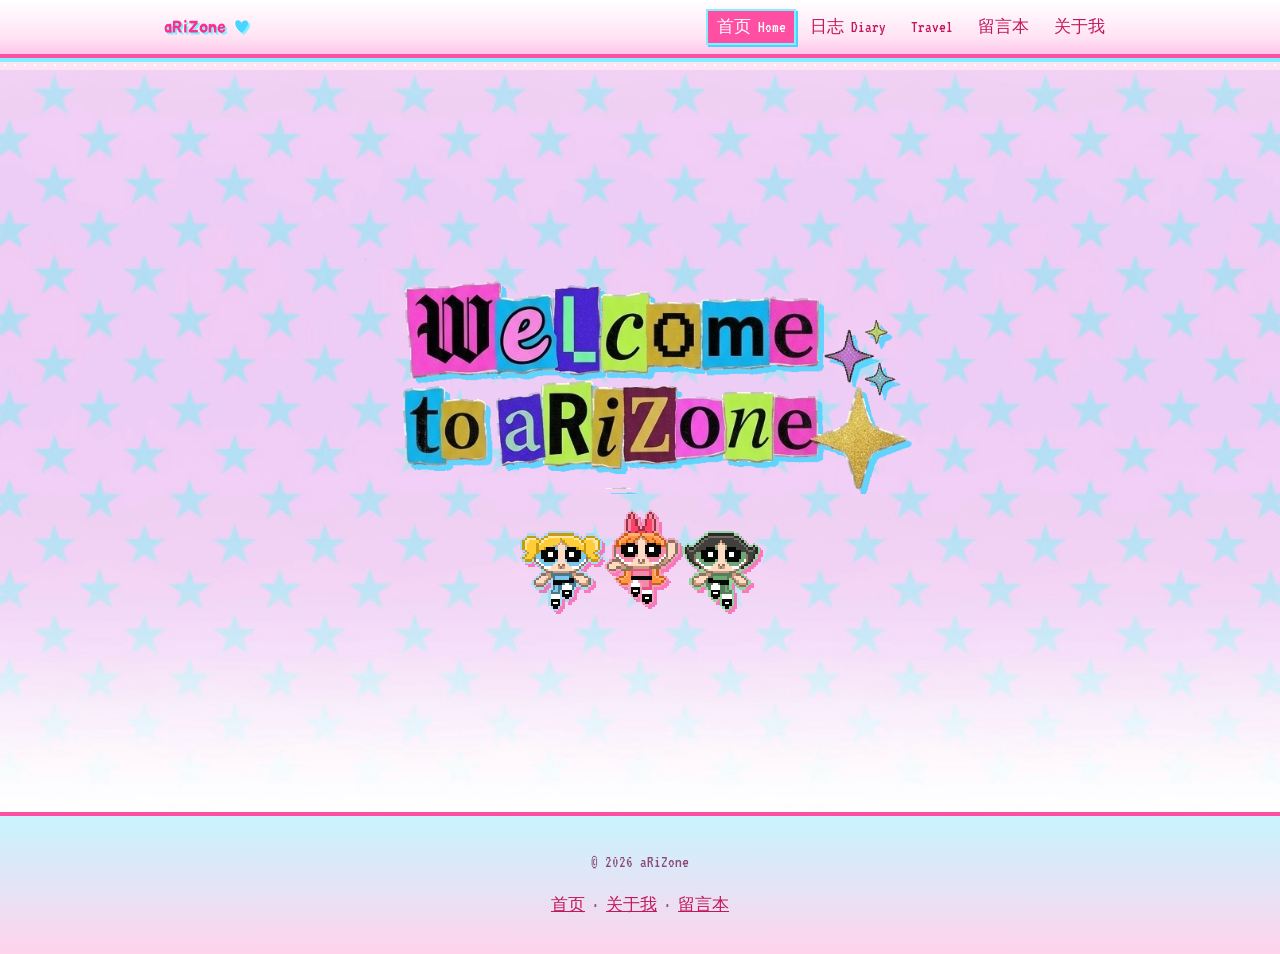
<file: index.html>
<!DOCTYPE html>
<html lang="zh-CN">
  <head>
    <meta charset="UTF-8" />
    <meta name="viewport" content="width=device-width, initial-scale=1.0" />
    <title>首页 | aRiZone</title>
    <link rel="preconnect" href="https://fonts.googleapis.com" />
    <link rel="preconnect" href="https://fonts.gstatic.com" crossorigin />
    <link
      href="https://fonts.googleapis.com/css2?family=Press+Start+2P&family=VT323&display=swap"
      rel="stylesheet"
    />
    <link rel="stylesheet" href="css/style.css" />
  </head>
  <body class="home">
    <header class="site-header">
      <div class="site-header__inner">
        <a class="logo" href="index.html">aRiZone</a>
        <input class="nav-toggle" id="nav-toggle" type="checkbox" />
        <label class="nav-toggle-btn" for="nav-toggle" aria-label="打开菜单">≡</label>
        <nav aria-label="主导航">
          <ul class="nav-list">
            <li><a href="index.html" aria-current="page">首页 Home</a></li>
            <li><a href="diary.html">日志 Diary</a></li>
            <li><a href="travel.html">Travel</a></li>
            <li><a href="guestbook.html">留言本</a></li>
            <li><a href="about.html">关于我</a></li>
          </ul>
        </nav>
      </div>
    </header>

    <main class="home-switch">
      <section id="home-welcome" class="page-view page-view--welcome">
        <img
          class="home-banner"
          src="img/welcome.png"
          alt="Welcome to aRiZone"
          role="button"
          tabindex="0"
          title="点击进入"
        />
        <img class="home-gif" src="img/PPG.gif" alt="飞天小女警" />
      </section>
      <section id="home-second" class="page-view page-view--second is-hidden">
        <img class="second-banner" src="img/second-top.png" alt="Understand me" />
        <div class="second-notepad">
          <img src="img/second-notepad.jpg" alt="记事本窗口" />
          <div class="second-notepad__text">
            <p>这是一个个人网站TvT 持续更新中！目前是最初版本。想在里面塞一些收藏的东西（不限于出去玩记录帖、旅行记录、好笑的梗图、等等）这样大概就可以赛博永生了吧^^（开玩笑）</p>
            <p>有一个留言本我本希望可以做出公共留言区域，但ds说要搞一个服务器Σ(っ °Д °;)っ目前貌似比较难实现，我再研究一下。！</p>
            <p>然后这个travel地图，可以点击选定的区域进行日记发表~ 目前还在摸索阶段，与大家共勉。</p>
          </div>
        </div>
        <div class="second-bottom">
          <img class="second-gif" src="img/twinsbyartwork.gif" alt="双子星" />
          <p class="second-hint">点击此处返回欢迎页</p>
        </div>
      </section>
    </main>

    <footer class="site-footer">
      <p>&copy; 2026 aRiZone</p>
      <p>
        <a href="index.html">首页</a> ·
        <a href="about.html">关于我</a> ·
        <a href="guestbook.html">留言本</a>
      </p>
    </footer>
    <script src="js/home.js" defer></script>
  </body>
</html>
</file>
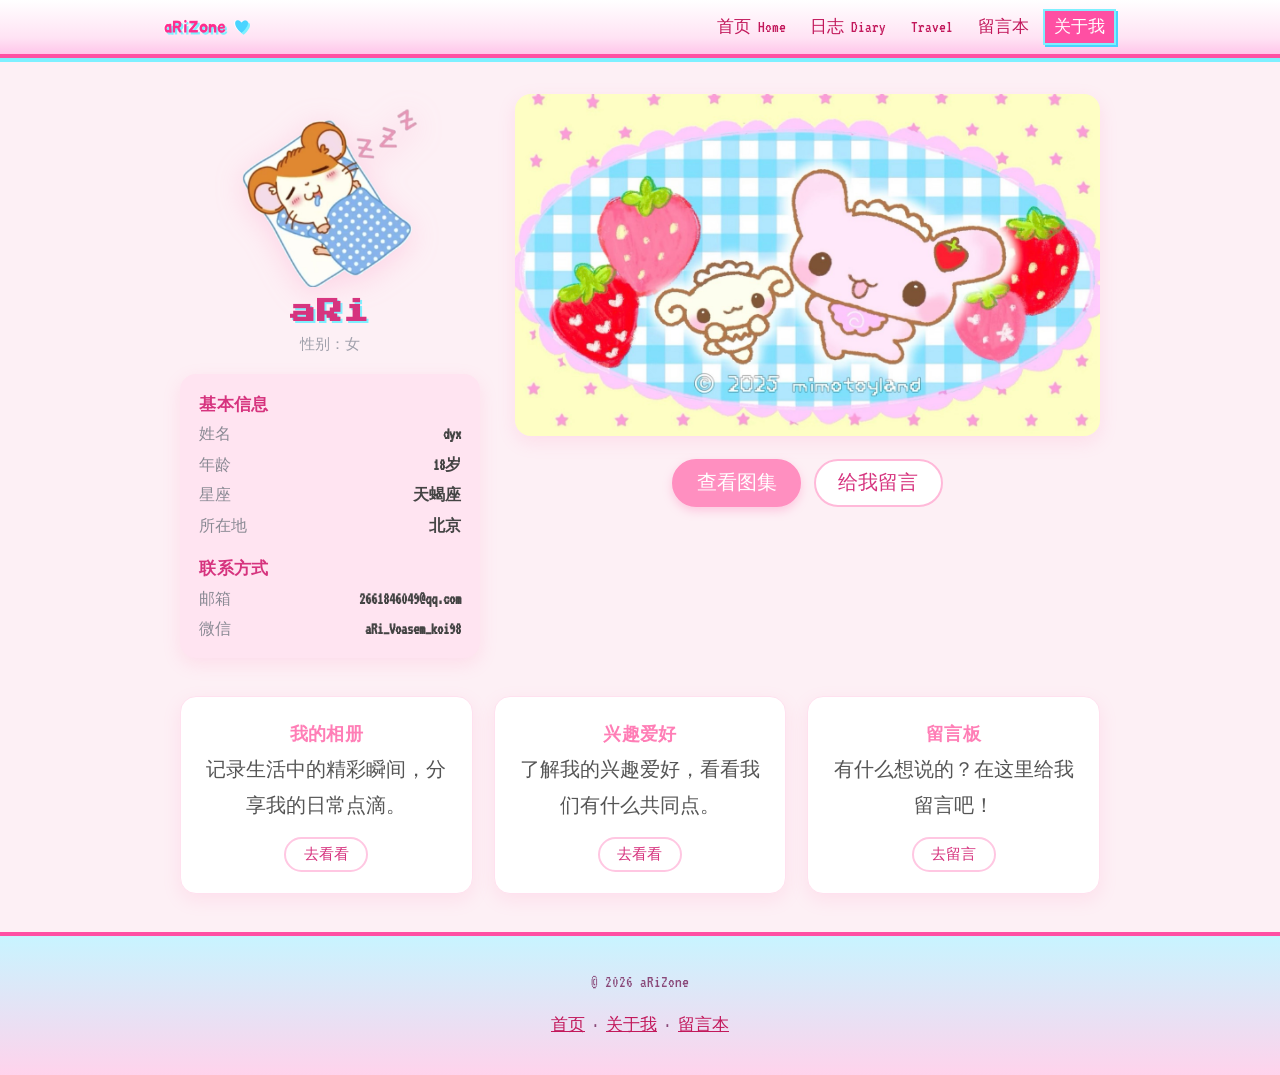
<file: about.html>
<!DOCTYPE html>
<html lang="zh-CN">
  <head>
    <meta charset="UTF-8" />
    <meta name="viewport" content="width=device-width, initial-scale=1.0" />
    <title>关于我 | aRiZone</title>
    <link rel="preconnect" href="https://fonts.googleapis.com" />
    <link rel="preconnect" href="https://fonts.gstatic.com" crossorigin />
    <link
      href="https://fonts.googleapis.com/css2?family=Press+Start+2P&family=VT323&display=swap"
      rel="stylesheet"
    />
    <link rel="stylesheet" href="css/style.css" />
  </head>
  <body class="about">
    <header class="site-header">
      <div class="site-header__inner">
        <a class="logo" href="index.html">aRiZone</a>
        <input class="nav-toggle" id="nav-toggle" type="checkbox" />
        <label class="nav-toggle-btn" for="nav-toggle" aria-label="打开菜单">≡</label>
        <nav aria-label="主导航">
          <ul class="nav-list">
            <li><a href="index.html">首页 Home</a></li>
            <li><a href="diary.html">日志 Diary</a></li>
            <li><a href="travel.html">Travel</a></li>
            <li><a href="guestbook.html">留言本</a></li>
            <li><a href="about.html" aria-current="page">关于我</a></li>
          </ul>
        </nav>
      </div>
    </header>

    <main class="page">
      <!-- 第一区域：个人信息（左右两栏） -->
      <section class="about-hero">
        <div class="about-left">
          <img class="about-avatar" src="img/about-avatar.png" alt="aRi 的头像" />
          <h1 class="about-nick">aRi</h1>
          <p class="about-gender">性别：女</p>
          <div class="about-info-card">
            <h2 class="about-card-title">基本信息</h2>
            <!-- 占位内容：直接改成你的信息即可 -->
            <ul class="about-info-list">
              <li><span>姓名</span><b>dyx</b></li>
              <li><span>年龄</span><b>18岁</b></li>
              <li><span>星座</span><b>天蝎座</b></li>
              <li><span>所在地</span><b>北京</b></li>
            </ul>
            <h2 class="about-card-title">联系方式</h2>
            <ul class="about-info-list">
              <li><span>邮箱</span><b>2661846049@qq.com</b></li>
              <li><span>微信</span><b>aRi_Voasem_koi98</b></li>
            </ul>
          </div>
        </div>

        <div class="about-right">
          <img
            class="about-photo"
            src="img/about-photo.jpg"
            alt="草莓与小老鼠插画"
          />
          <div class="about-btns">
            <a class="btn-pink-solid" href="#">查看图集</a>
            <a class="btn-pink-ghost" href="guestbook.html">给我留言</a>
          </div>
        </div>
      </section>

      <!-- 第二区域：三个功能入口卡片 -->
      <section class="about-entries">
        <article class="entry-card">
          <h2>我的相册</h2>
          <p>记录生活中的精彩瞬间，分享我的日常点滴。</p>
          <a class="btn-entry" href="#">去看看</a>
        </article>
        <article class="entry-card">
          <h2>兴趣爱好</h2>
          <p>了解我的兴趣爱好，看看我们有什么共同点。</p>
          <a class="btn-entry" href="#">去看看</a>
        </article>
        <article class="entry-card">
          <h2>留言板</h2>
          <p>有什么想说的？在这里给我留言吧！</p>
          <a class="btn-entry" href="guestbook.html">去留言</a>
        </article>
      </section>
    </main>

    <footer class="site-footer">
      <p>&copy; 2026 aRiZone</p>
      <p>
        <a href="index.html">首页</a> ·
        <a href="about.html">关于我</a> ·
        <a href="guestbook.html">留言本</a>
      </p>
    </footer>
  </body>
</html>
</file>
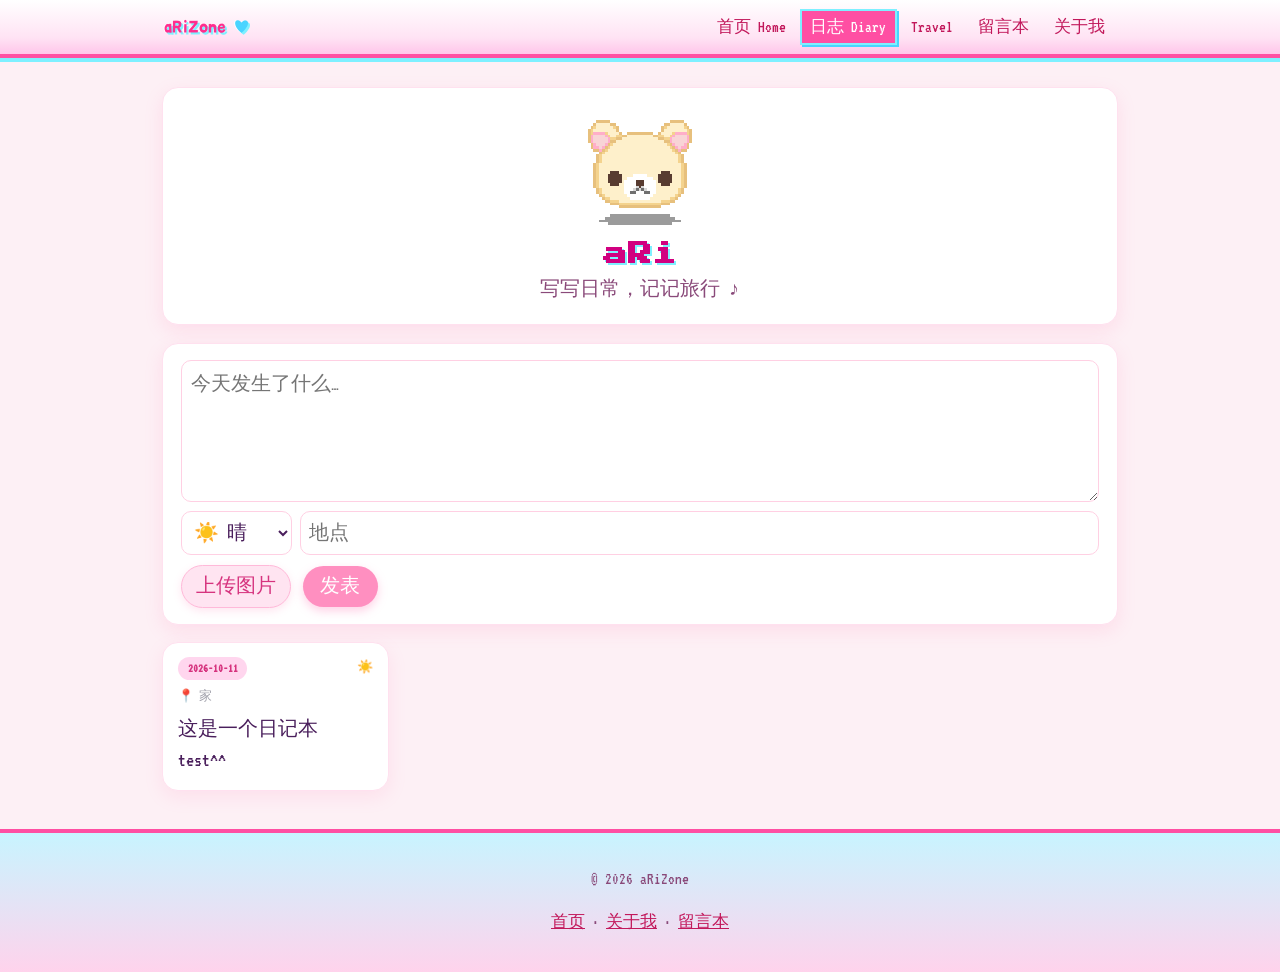
<file: diary.html>
<!DOCTYPE html>
<html lang="zh-CN">
  <head>
    <meta charset="UTF-8" />
    <meta name="viewport" content="width=device-width, initial-scale=1.0" />
    <title>日志 Diary | aRiZone</title>
    <link rel="preconnect" href="https://fonts.googleapis.com" />
    <link rel="preconnect" href="https://fonts.gstatic.com" crossorigin />
    <link
      href="https://fonts.googleapis.com/css2?family=Press+Start+2P&family=VT323&display=swap"
      rel="stylesheet"
    />
    <link rel="stylesheet" href="css/style.css" />
  </head>
  <body class="diary">
    <header class="site-header">
      <div class="site-header__inner">
        <a class="logo" href="index.html">aRiZone</a>
        <input class="nav-toggle" id="nav-toggle" type="checkbox" />
        <label class="nav-toggle-btn" for="nav-toggle" aria-label="打开菜单">≡</label>
        <nav aria-label="主导航">
          <ul class="nav-list">
            <li><a href="index.html">首页 Home</a></li>
            <li><a href="diary.html" aria-current="page">日志 Diary</a></li>
            <li><a href="travel.html">Travel</a></li>
            <li><a href="guestbook.html">留言本</a></li>
            <li><a href="about.html">关于我</a></li>
          </ul>
        </nav>
      </div>
    </header>

    <main class="page diary-page">
      <!-- 第一块：个人信息区 -->
      <section class="diary-profile">
        <img class="diary-avatar" src="img/kaokorilakkuma.gif" alt="头像" />
        <h1 class="diary-name">aRi</h1>
        <p class="diary-bio">写写日常，记记旅行 ♪</p>
      </section>

      <!-- 第二块：发帖区 -->
      <section class="diary-composer" aria-label="写日记">
        <textarea id="diary-text" rows="4" placeholder="今天发生了什么…" maxlength="2000"></textarea>
        <div class="diary-composer__row">
          <select id="diary-weather" aria-label="天气">
            <option value="☀️">☀️ 晴</option>
            <option value="⛅">⛅ 多云</option>
            <option value="☁️">☁️ 阴</option>
            <option value="🌧️">🌧️ 雨</option>
          </select>
          <input id="diary-place" type="text" placeholder="地点" maxlength="30" />
        </div>
        <div class="diary-composer__actions">
          <label class="diary-upload-btn" for="diary-image">上传图片</label>
          <input id="diary-image" type="file" accept="image/*" hidden />
          <button id="diary-send" type="button">发表</button>
          <span class="diary-composer__file" id="diary-file-name"></span>
        </div>
      </section>

      <!-- 第三块：日记列表 -->
      <section class="diary-list" id="diary-list" aria-label="日记列表"></section>
    </main>

    <footer class="site-footer">
      <p>&copy; 2026 aRiZone</p>
      <p>
        <a href="index.html">首页</a> ·
        <a href="about.html">关于我</a> ·
        <a href="guestbook.html">留言本</a>
      </p>
    </footer>
    <script src="js/diary.js" defer></script>
  </body>
</html>
</file>
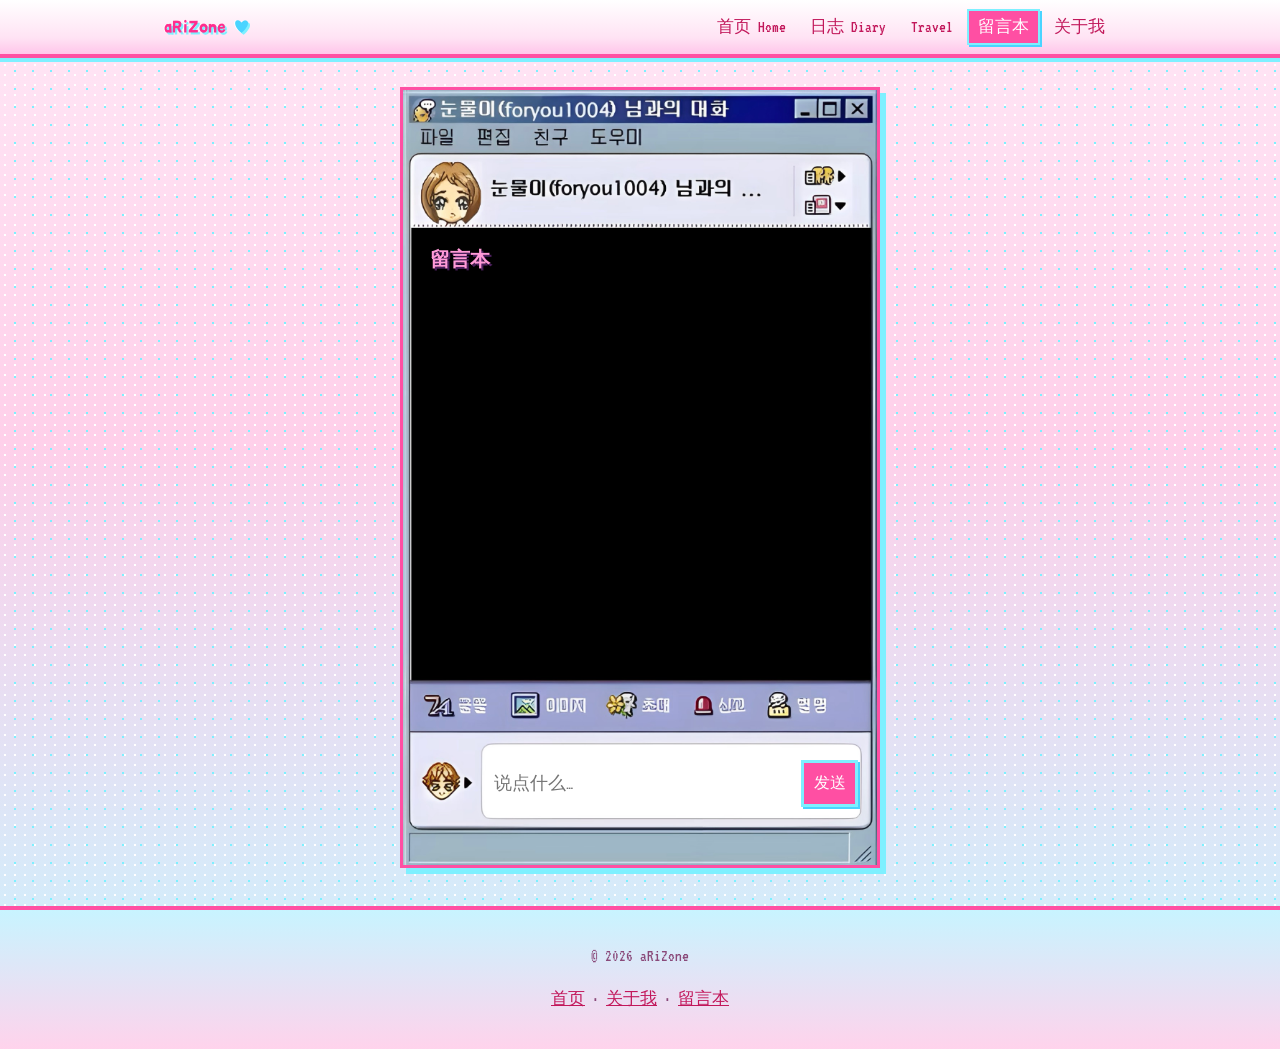
<file: guestbook.html>
<!DOCTYPE html>
<html lang="zh-CN">
  <head>
    <meta charset="UTF-8" />
    <meta name="viewport" content="width=device-width, initial-scale=1.0" />
    <title>留言本 | aRiZone</title>
    <link rel="preconnect" href="https://fonts.googleapis.com" />
    <link rel="preconnect" href="https://fonts.gstatic.com" crossorigin />
    <link
      href="https://fonts.googleapis.com/css2?family=Press+Start+2P&family=VT323&display=swap"
      rel="stylesheet"
    />
    <link rel="stylesheet" href="css/style.css" />
  </head>
  <body>
    <header class="site-header">
      <div class="site-header__inner">
        <a class="logo" href="index.html">aRiZone</a>
        <input class="nav-toggle" id="nav-toggle" type="checkbox" />
        <label class="nav-toggle-btn" for="nav-toggle" aria-label="打开菜单">≡</label>
        <nav aria-label="主导航">
          <ul class="nav-list">
            <li><a href="index.html">首页 Home</a></li>
            <li><a href="diary.html">日志 Diary</a></li>
            <li><a href="travel.html">Travel</a></li>
            <li><a href="guestbook.html" aria-current="page">留言本</a></li>
            <li><a href="about.html">关于我</a></li>
          </ul>
        </nav>
      </div>
    </header>

    <main class="page">
      <figure class="about-window">
        <img src="img/about-window.jpg" alt="复古聊天窗口" />
        <div class="about-window__chat">
          <h1>留言本</h1>
          <ul class="chat-list" id="chat-list"></ul>
        </div>
        <div class="about-window__input">
          <input
            id="chat-text"
            type="text"
            placeholder="说点什么…"
            maxlength="200"
            autocomplete="off"
          />
          <button id="chat-send" type="button">发送</button>
        </div>
      </figure>
    </main>

    <footer class="site-footer">
      <p>&copy; 2026 aRiZone</p>
      <p>
        <a href="index.html">首页</a> ·
        <a href="about.html">关于我</a> ·
        <a href="guestbook.html">留言本</a>
      </p>
    </footer>
    <script src="js/guestbook.js" defer></script>
  </body>
</html>
</file>
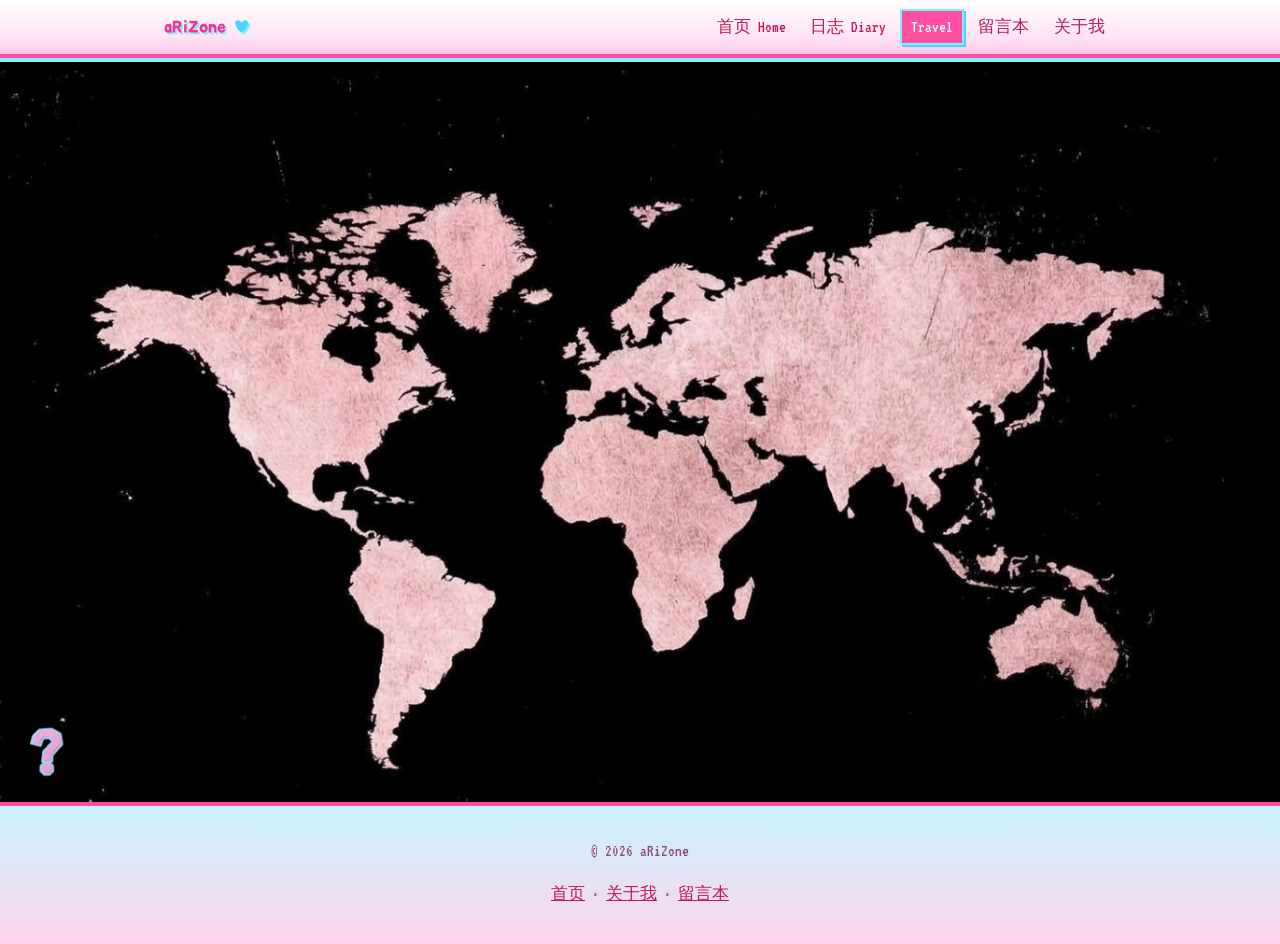
<file: travel.html>
<!DOCTYPE html>
<html lang="zh-CN">
  <head>
    <meta charset="UTF-8" />
    <meta name="viewport" content="width=device-width, initial-scale=1.0" />
    <title>Travel | aRiZone</title>
    <link rel="preconnect" href="https://fonts.googleapis.com" />
    <link rel="preconnect" href="https://fonts.gstatic.com" crossorigin />
    <link
      href="https://fonts.googleapis.com/css2?family=Press+Start+2P&family=VT323&display=swap"
      rel="stylesheet"
    />
    <link rel="stylesheet" href="css/style.css" />
  </head>
  <body class="travel">
    <header class="site-header">
      <div class="site-header__inner">
        <a class="logo" href="index.html">aRiZone</a>
        <input class="nav-toggle" id="nav-toggle" type="checkbox" />
        <label class="nav-toggle-btn" for="nav-toggle" aria-label="打开菜单">≡</label>
        <nav aria-label="主导航">
          <ul class="nav-list">
            <li><a href="index.html">首页 Home</a></li>
            <li><a href="diary.html">日志 Diary</a></li>
            <li><a href="travel.html" aria-current="page">Travel</a></li>
            <li><a href="guestbook.html">留言本</a></li>
            <li><a href="about.html">关于我</a></li>
          </ul>
        </nav>
      </div>
    </header>

    <main class="travel-stage">
      <section class="world-map" id="world-map" aria-label="互动世界地图">
        <div class="world-map__inner" id="world-map-inner">
          <img src="img/world-map.jpg" alt="粉色世界地图" draggable="false" />
        </div>
        <!-- 左下角问号：点击查看使用说明 -->
        <button class="map-help-btn is-wiggling" id="map-help-btn" type="button" aria-label="使用说明">
          <img src="img/help-q.png" alt="" draggable="false" />
        </button>
      </section>
    </main>

    <footer class="site-footer">
      <p>&copy; 2026 aRiZone</p>
      <p>
        <a href="index.html">首页</a> ·
        <a href="about.html">关于我</a> ·
        <a href="guestbook.html">留言本</a>
      </p>
    </footer>
    <!-- 旗子日志弹窗（查看态/编辑态共用同一个容器） -->
    <div class="flag-editor-backdrop" id="flag-editor" hidden>
      <div class="flag-editor" role="dialog" aria-modal="true" aria-label="旅行日志">
        <button class="flag-editor__close" id="flag-close" type="button" aria-label="关闭">×</button>

        <!-- 查看态：只读展示 -->
        <div id="flag-view" hidden>
          <h2 class="flag-editor__heading" id="flag-view-title">旅行日志</h2>
          <p class="flag-editor__view-text" id="flag-view-text"></p>
          <div class="flag-editor__thumbs" id="flag-view-thumbs" hidden></div>
          <div class="flag-editor__actions">
            <button id="flag-edit-btn" type="button">编辑</button>
          </div>
        </div>

        <!-- 编辑态：可修改 -->
        <div id="flag-edit-form">
          <h2 class="flag-editor__heading">编辑旅行日志 🚩</h2>
          <input id="flag-title" type="text" placeholder="地点或标题" maxlength="60" />
          <textarea id="flag-text" rows="5" placeholder="写下这段旅程…" maxlength="2000"></textarea>
          <div class="flag-editor__thumbs" id="flag-thumbs"></div>
          <div class="flag-editor__actions">
            <label class="flag-editor__upload" for="flag-images">上传图片</label>
            <input id="flag-images" type="file" accept="image/*" multiple hidden />
            <button id="flag-save" type="button">保存</button>
          </div>
        </div>
      </div>
    </div>
    <!-- 使用说明弹窗（蛋糕边框样式） -->
    <div class="map-help-backdrop" id="map-help" hidden>
      <div class="map-help" role="dialog" aria-modal="true" aria-label="使用说明">
        <h2 class="map-help__title">使用说明^^</h2>
        <div class="map-help__body">
          <p>这是一个世界地图日志，将鼠标光标悬停到想记录的位置保持不动，地图会逐渐放大，拖动地图后双击鼠标，会出现一个小旗子，点击小旗子会出现一个弹窗，可以记录旅游的经理心情等等。</p>
          <p>保存后也会储存到日志当中，再次点击旗子也可以观看啦^v^</p>
        </div>
        <button class="map-help__close" id="map-help-close" type="button">关闭</button>
      </div>
    </div>
    <script src="js/travel-map.js?v=5" defer></script>
  </body>
</html>
</file>
<file: css/style.css>
@font-face {
  font-family: "RiiCookie";
  src: url("../fonts/RiiCookieRt.otf") format("opentype");
  font-display: swap;
}

:root {
  --ink: #4a1f5c;
  --muted: #8a4a7a;
  --pink: #ff7eb6;
  --pink-hot: #ff4fa3;
  --pink-soft: #ffd6ee;
  --pink-page: #ffc4e6;
  --cyan: #7ef0ff;
  --cyan-deep: #4ad4ff;
  --blue-win: #c4e9ff;
  --lilac: #c9b8ff;
  --paper: #fff7fc;
  --ready: #5dff7a;
  --header-h: 4.35rem;
  --pixel: 3px;
}

* {
  box-sizing: border-box;
}

html,
body {
  margin: 0;
  min-height: 100%;
}

html {
  scroll-padding-top: calc(var(--header-h) + 0.75rem);
}

body {
  font-family: "VT323", "Courier New", "Microsoft YaHei", monospace;
  font-size: 1.25rem;
  color: var(--ink);
  line-height: 1.55;
  display: flex;
  flex-direction: column;
  min-height: 100vh;
  cursor: url("../cursor.gif"), auto;
  background-color: #ffd3ec;
  background-image:
    radial-gradient(#ffffff 1.15px, transparent 1.2px),
    radial-gradient(#7ef0ff 1px, transparent 1.1px),
    linear-gradient(180deg, #ffe7f6 0%, #ffd0ea 42%, #c8f4ff 100%);
  background-size: 10px 10px, 18px 18px, 100% 100%;
  background-position: 0 0, 6px 8px, 0 0;
  padding-top: var(--header-h);
}

/* 全站统一继承自定义光标（覆盖链接手型、输入框文本光标等浏览器默认样式） */
* {
  cursor: inherit;
}

img {
  max-width: 100%;
  height: auto;
}

a {
  color: #d10080;
}

h1,
h2,
h3 {
  font-family: "Press Start 2P", "VT323", monospace;
  line-height: 1.45;
  letter-spacing: 0.02em;
}

h1 {
  font-size: clamp(0.95rem, 2.6vw, 1.25rem);
  margin: 0 0 0.85rem;
  color: #d10080;
  text-shadow: 2px 2px 0 #7ef0ff;
}

h2 {
  font-size: clamp(0.78rem, 2vw, 0.95rem);
  margin: 0 0 0.65rem;
  color: #6a1b9a;
}

.muted {
  color: var(--muted);
}

/* ---------- fixed y2k nav ---------- */
.site-header {
  position: fixed;
  top: 0;
  left: 0;
  right: 0;
  z-index: 80;
  background: linear-gradient(180deg, #fff 0%, #ffe3f4 70%, #ffc6ea 100%);
  border-bottom: 4px solid #ff4fa3;
  box-shadow: 0 4px 0 #7ef0ff;
}

.site-header__inner {
  max-width: 980px;
  margin: 0 auto;
  padding: 0.55rem 0.9rem;
  display: flex;
  align-items: center;
  justify-content: space-between;
  gap: 0.7rem;
  flex-wrap: wrap;
}

.logo {
  font-family: "RiiCookie", "Press Start 2P", monospace;
  font-size: clamp(0.72rem, 2.4vw, 0.95rem);
  color: #ff2d8e;
  text-decoration: none;
  text-shadow: 2px 2px 0 #7ef0ff, -1px 0 0 #fff;
  white-space: nowrap;
}

.logo::after {
  content: " ♥";
  color: #4ad4ff;
}

.nav-toggle {
  position: absolute;
  opacity: 0;
  pointer-events: none;
}

.nav-toggle-btn {
  display: none;
  width: 42px;
  height: 36px;
  border: 3px solid #ff4fa3;
  background: #7ef0ff;
  color: #4a1f5c;
  font-size: 1.35rem;
  line-height: 1;
  place-items: center;
  box-shadow: 3px 3px 0 #ff4fa3;
  cursor: inherit;
}

.nav-list {
  list-style: none;
  display: flex;
  flex-wrap: wrap;
  gap: 0.35rem 0.2rem;
  margin: 0;
  padding: 0;
}

.nav-list a {
  display: inline-block;
  color: #c2185b;
  text-decoration: none;
  font-size: 1.05rem;
  padding: 0.2rem 0.55rem;
  border: 2px solid transparent;
}

.nav-list a:hover,
.nav-list a[aria-current="page"] {
  background: #ff4fa3;
  color: #fff;
  border-color: #7ef0ff;
  box-shadow: 2px 2px 0 #4ad4ff;
}

.page {
  flex: 1;
  max-width: 980px;
  width: 100%;
  margin: 0 auto;
  padding: 1.1rem 0.75rem 2.4rem;
}

/* ---------- XP Media Player chrome (cutout 9-slice) ---------- */
.win-player {
  position: relative;
  min-height: 280px;
  background: var(--paper);
  border-style: solid;
  border-color: transparent;
  border-width: 44px 24px 70px 38px;
  border-image-source: url("../img/frame-player.png");
  border-image-slice: 44 22 65 36 fill;
  border-image-width: 44px 24px 70px 38px;
  border-image-repeat: stretch;
  box-shadow: 6px 8px 0 #ff4fa3;
}

.win-player__caption {
  position: absolute;
  top: -32px;
  left: 10px;
  margin: 0;
  max-width: 46%;
  font-family: "Press Start 2P", monospace;
  font-size: 0.42rem;
  color: #ff2d8e;
  text-shadow: 1px 1px 0 #fff;
  overflow: hidden;
  text-overflow: ellipsis;
  white-space: nowrap;
  pointer-events: none;
}

.win-player__screen {
  min-width: 0;
  min-height: 180px;
  padding: 0.35rem 0.2rem 0.2rem;
}

/* ---------- MS Paint chrome (cutout 9-slice) ---------- */
.win-paint {
  position: relative;
  min-height: 320px;
  background: var(--paper);
  border-style: solid;
  border-color: transparent;
  border-width: 58px 34px 129px 82px;
  border-image-source: url("../img/frame-paint.png");
  border-image-slice: 58 34 129 82 fill;
  border-image-width: 58px 34px 129px 82px;
  border-image-repeat: stretch;
  box-shadow: 4px 4px 0 #4ad4ff;
}

.win-paint__canvas {
  min-width: 0;
  min-height: 180px;
  padding: 0.2rem 0.15rem 0.1rem;
}

.hero {
  margin-bottom: 1rem;
}

/* 首页：两个整页视图切换（各自带背景与内容） */
body.home {
  min-height: 100vh;
}

.home-switch {
  flex: 1;
  width: 100%;
  display: flex;
  min-height: calc(100vh - var(--header-h) - 5.5rem);
}

.page-view {
  flex: 1;
  width: 100%;
  display: flex;
  flex-direction: column;
  align-items: center;
  justify-content: center;
  text-align: center;
  gap: 1rem;
  padding: 1.1rem 0.75rem 2.4rem;
}

.page-view.is-hidden {
  display: none;
}

/* 欢迎页：星星背景 */
.page-view--welcome {
  background: #eaf6ff url("../img/bg-stars.jpg") no-repeat center top / cover;
}

/* 第二页：玫瑰圆点壁纸打底（背景为最底层），内容叠放其上 */
.page-view--second {
  position: relative;
  background: #dfe4f7 url("../img/second-bg.jpg") repeat left top / 420px auto;
  padding: 0;
  justify-content: flex-start;
  align-items: stretch;
  text-align: left;
  gap: 0;
}

/* 顶部横幅图（透明 PNG，U 贴左，整体放大） */
.second-banner {
  width: min(92vw, 640px);
  align-self: flex-start;
  margin: 0.2rem 0 0 0;
  filter: drop-shadow(4px 4px 0 rgba(74, 212, 255, 0.8));
}

/* 右侧记事本窗口：约占页面宽 1/3，垂直居中 */
.second-notepad {
  position: absolute;
  right: 2%;
  top: 50%;
  transform: translateY(-50%);
  width: clamp(240px, 33%, 470px);
  box-shadow: 6px 6px 0 rgba(74, 212, 255, 0.75);
}

.second-notepad > img {
  display: block;
  width: 100%;
}

/* 白色内容区上的文本层：固定高度（按图片白区实测比例），超出即滚动 */
.second-notepad__text {
  position: absolute;
  top: 16.2%;
  left: 3.8%;
  width: 84.6%;
  height: 73.8%;
  overflow-y: auto;
  scrollbar-width: thin;
  scrollbar-color: #ff4fa3 #ffe7f6;
  color: var(--ink);
  font-size: clamp(0.72rem, 1.9vw, 0.95rem);
  line-height: 1.55;
  padding: 0.3em 0.45em;
}

.second-notepad__text p {
  margin: 0 0 0.7em;
}

.second-notepad__text p:last-child {
  margin-bottom: 0;
}

/* 像素风滚动条（WebKit 内核） */
.second-notepad__text::-webkit-scrollbar {
  width: 10px;
}

.second-notepad__text::-webkit-scrollbar-track {
  background: #ffe7f6;
}

.second-notepad__text::-webkit-scrollbar-thumb {
  background: #ff4fa3;
  border: 2px solid #ffe7f6;
}

/* 左下角：gif + 返回提示 */
.second-bottom {
  margin-top: auto;
  align-self: flex-start;
  display: flex;
  flex-direction: column;
  align-items: flex-start;
  gap: 0.4rem;
  padding: 0.75rem;
}

.second-gif {
  width: 144px;
  image-rendering: pixelated;
}

/* Y2K 风返回提示：亮粉字 + 青色错位阴影 */
.second-hint {
  margin: 0;
  font-weight: bold;
  color: #ff4fa3;
  text-shadow: 2px 2px 0 #7ef0ff;
  letter-spacing: 0.05em;
}

.home-banner {
  width: 100%;
  max-width: 560px;
  /* 透明 PNG：用 drop-shadow 沿图案轮廓投影，不用矩形边框 */
  filter: drop-shadow(5px 5px 0 rgba(74, 212, 255, 0.85));
}

/* 横幅下方的小女警像素 gif：放大且保持像素锐利 */
.home-gif {
  width: 240px;
  image-rendering: pixelated;
  filter: drop-shadow(3px 3px 0 rgba(255, 79, 163, 0.7));
}

/* 悬停大标语时轻微左右抖动一次 */
.home-banner:hover {
  animation: banner-shake 0.4s ease-in-out 1;
}

@keyframes banner-shake {
  0%,
  100% {
    transform: translateX(0);
  }
  20% {
    transform: translateX(-4px);
  }
  40% {
    transform: translateX(4px);
  }
  60% {
    transform: translateX(-3px);
  }
  80% {
    transform: translateX(3px);
  }
}

/* 关于我：复古聊天窗口 */
.about-window {
  position: relative;
  margin: 0 auto;
  max-width: 480px;
}

.about-window img {
  display: block;
  width: 100%;
  border: 3px solid #ff4fa3;
  box-shadow: 6px 6px 0 #7ef0ff;
}

/* 文字叠加在窗口的黑色聊天区（按图片实测比例定位） */
.about-window__chat {
  position: absolute;
  top: 19%;
  left: 4.5%;
  width: 91%;
  height: 55%;
  overflow: hidden;
  padding: 0.4rem 0.5rem;
  display: flex;
  flex-direction: column;
  gap: 0.3rem;
}

.about-window__chat h1 {
  color: #ff9ad8;
  text-shadow: 2px 2px 0 #4a1f5c;
  margin-bottom: 0;
}

/* 留言列表：占据聊天区剩余空间，可滚动 */
.chat-list {
  list-style: none;
  margin: 0;
  padding: 0;
  flex: 1;
  min-height: 0;
  overflow-y: auto;
  scrollbar-width: thin;
  display: flex;
  flex-direction: column;
  gap: 0.35rem;
}

.chat-list li {
  color: #fff;
  font-size: clamp(0.85rem, 3vw, 1.05rem);
  line-height: 1.35;
  word-break: break-word;
}

.chat-list time {
  color: #4ad4ff;
  font-size: 0.85em;
  margin-right: 0.45em;
}

/* 输入条：叠加在窗口图片的白色输入框上 */
.about-window__input {
  position: absolute;
  top: 85.6%;
  left: 18.5%;
  width: 77%;
  height: 7.3%;
  display: flex;
  align-items: center;
  gap: 3%;
}

.about-window__input input {
  flex: 1;
  min-width: 0;
  height: 72%;
  border: none;
  background: transparent;
  font: inherit;
  font-size: clamp(0.85rem, 3.2vw, 1.15rem);
  color: #4a1f5c;
  padding: 0 0.3em;
  outline: none;
}

.about-window__input button {
  flex: 0 0 auto;
  height: 82%;
  background: #ff4fa3;
  color: #fff;
  border: 3px solid #7ef0ff;
  padding: 0 0.6em;
  font: inherit;
  font-size: clamp(0.75rem, 2.8vw, 1rem);
  box-shadow: 2px 2px 0 #4ad4ff;
}

.about-window__input button:hover,
.about-window__input button:focus-visible {
  background: #4ad4ff;
  color: #4a1f5c;
}

.card {
  background: #fff8fd;
  border: 3px solid #ff7eb6;
  box-shadow: 4px 4px 0 #7ef0ff;
  padding: 1.05rem 1.1rem;
  margin: 0 0 1rem;
}

.card:last-child {
  margin-bottom: 0;
}

/* ---------- Travel 页：互动世界地图（黑底粉大陆，无额外边框） ---------- */

/* 页面背景纯黑，与地图融为一体 */
body.travel {
  background-color: #000;
  background-image: none;
}

/* 地图占满导航与页脚之间的整块区域 */
.travel-stage {
  flex: 1;
  width: 100%;
  display: flex;
}

.world-map {
  position: relative;
  flex: 1;
  overflow: hidden;
  background: #000;
  line-height: 0;
}

/* 缩放/平移作用在这个内层容器上，旗子放里面即可跟着地图一起动 */
.world-map__inner {
  position: relative;
  width: 100%;
  height: 100%;
  transform-origin: 0 0;
  will-change: transform;
}

.world-map img {
  display: block;
  width: 100%;
  height: 100%;
  object-fit: cover;
  user-select: none;
  -webkit-user-drag: none;
}

/* 双击插下的小旗子：定位在地图坐标系（百分比），随容器一起缩放平移 */
.world-map__flag {
  position: absolute;
  z-index: 2; /* 明确压在地图图片之上 */
  font-size: 24px;
  line-height: 1;
  transform: translate(-2px, -96%);
  pointer-events: auto;
  cursor: pointer; /* 旗子可点击打开日志 */
  user-select: none;
  filter: drop-shadow(0 2px 3px rgba(0, 0, 0, 0.5));
}

/* —— 旗子日志编辑弹窗（与日志页同风格：白卡片、大圆角、柔和阴影） —— */
.flag-editor-backdrop {
  position: fixed;
  inset: 0;
  background: rgba(30, 8, 24, 0.5);
  display: flex;
  align-items: center;
  justify-content: center;
  padding: 1rem;
  z-index: 50;
}

.flag-editor-backdrop[hidden] {
  display: none;
}

.flag-editor {
  position: relative;
  width: min(440px, 100%);
  max-height: 86vh;
  overflow-y: auto;
  background: #fff;
  border: 1px solid #ffe1ef;
  border-radius: 16px;
  box-shadow: 0 12px 32px rgba(0, 0, 0, 0.25);
  padding: 1.1rem 1.2rem 1.2rem;
  display: flex;
  flex-direction: column;
  gap: 0.6rem;
}

.flag-editor__heading {
  margin: 0;
  font-size: 1.15rem;
  color: #d6337e;
}

.flag-editor__close {
  position: absolute;
  top: 0.55rem;
  right: 0.7rem;
  background: none;
  border: none;
  font: inherit;
  font-size: 1.25rem;
  line-height: 1;
  color: #a0a0ab;
  cursor: pointer;
}

.flag-editor__close:hover {
  color: #d6337e;
}

.flag-editor input[type="text"],
.flag-editor textarea {
  font: inherit;
  color: var(--ink);
  background: #fff;
  border: 1px solid #ffd0e3;
  border-radius: 10px;
  padding: 0.45rem 0.6rem;
}

.flag-editor textarea {
  resize: vertical;
  min-height: 96px;
}

.flag-editor input:focus,
.flag-editor textarea:focus {
  outline: 2px solid #ff9ecb;
  outline-offset: 1px;
}

.flag-editor__thumbs {
  display: flex;
  flex-wrap: wrap;
  gap: 0.5rem;
}

.flag-editor__thumbs:empty {
  display: none;
}

.flag-editor__thumb {
  position: relative;
}

.flag-editor__thumb img {
  display: block;
  width: 64px;
  height: 64px;
  object-fit: cover;
  border-radius: 8px;
  border: 1px solid #ffe1ef;
}

.flag-editor__thumb button {
  position: absolute;
  top: -7px;
  right: -7px;
  width: 18px;
  height: 18px;
  border-radius: 50%;
  background: #ff8fc0;
  color: #fff;
  border: none;
  font-size: 0.7rem;
  line-height: 1;
  cursor: pointer;
}

.flag-editor__actions {
  display: flex;
  align-items: center;
  gap: 0.7rem;
  flex-wrap: wrap;
}

.flag-editor__upload {
  display: inline-block;
  background: #ffe4f1;
  border: 1px solid #ffb9d9;
  border-radius: 999px;
  box-shadow: 0 3px 8px rgba(255, 126, 182, 0.2);
  color: #d6337e;
  padding: 0.3rem 0.9rem;
}

.flag-editor button#flag-save {
  font: inherit;
  background: #ff8fc0;
  color: #fff;
  border: none;
  border-radius: 999px;
  box-shadow: 0 4px 10px rgba(255, 126, 182, 0.35);
  padding: 0.32rem 1.1rem;
}

.flag-editor__upload:active,
.flag-editor button#flag-save:active {
  transform: translateY(1px);
}

/* 查看/编辑两个区块各自成列布局；hidden 属性要显式覆盖 ID 选择器的 display */
#flag-view,
#flag-edit-form {
  display: flex;
  flex-direction: column;
  gap: 0.6rem;
}

#flag-view[hidden],
#flag-edit-form[hidden],
#flag-view-thumbs[hidden] {
  display: none;
}

/* 查看态 */
.flag-editor__view-text {
  margin: 0;
  color: var(--ink);
  white-space: pre-wrap;
  word-break: break-word;
}

.flag-editor button#flag-edit-btn {
  font: inherit;
  background: #ffe4f1;
  color: #d6337e;
  border: 1px solid #ffb9d9;
  border-radius: 999px;
  box-shadow: 0 3px 8px rgba(255, 126, 182, 0.2);
  padding: 0.3rem 1.1rem;
}

.flag-editor button#flag-edit-btn:active {
  transform: translateY(1px);
}

/* —— Travel 使用说明：左下角问号按钮 —— */
.map-help-btn {
  position: absolute;
  left: 18px;
  bottom: 18px;
  z-index: 20;
  width: 56px;
  height: 60px;
  padding: 0;
  background: none;
  border: none;
}

.map-help-btn img {
  display: block;
  width: 100%;
  height: 100%;
  object-fit: contain;
  user-select: none;
  -webkit-user-drag: none;
}

/* 打开页面后轻微晃动提示；点击弹窗后由 JS 移除该类 */
.map-help-btn.is-wiggling {
  animation: help-wiggle 2.2s ease-in-out infinite;
}

@keyframes help-wiggle {
  0%, 58%, 100% { transform: rotate(0deg); }
  64% { transform: rotate(-7deg); }
  72% { transform: rotate(6deg); }
  80% { transform: rotate(-4deg); }
  88% { transform: rotate(3deg); }
}

/* —— 使用说明弹窗：蛋糕边框（p2）样式 —— */
.map-help-backdrop {
  position: fixed;
  inset: 0;
  background: rgba(30, 8, 24, 0.5);
  display: flex;
  align-items: center;
  justify-content: center;
  padding: 1rem;
  z-index: 60;
}

.map-help-backdrop[hidden] {
  display: none;
}

.map-help {
  position: relative;
  width: min(680px, 94vw);
  aspect-ratio: 1022 / 758; /* 跟随蛋糕边框原图比例，顶部巧克力/底部奶油分区不变形 */
  background: url("../img/help-frame.jpg") center / 100% 100% no-repeat;
}

/* 顶部标题：固定在巧克力区 */
.map-help__title {
  position: absolute;
  top: 6%;
  left: 24px;
  right: 24px;
  margin: 0;
  font-size: 20px;
  font-weight: 700;
  color: #fff;
  text-shadow: 0 1px 3px rgba(0, 0, 0, 0.4);
}

/* 中间文字区：落在黑色内芯，可滚动 */
.map-help__body {
  position: absolute;
  top: 28%;
  bottom: 27%;
  left: 6%;
  right: 6%;
  max-height: 60vh;
  overflow-y: auto;
  padding: 0 24px;
  font-size: 15px;
  line-height: 1.8;
  color: #ff9ecb;
  text-align: left;
}

.map-help__body p {
  margin: 0 0 10px;
}

.map-help__body p:last-child {
  margin-bottom: 0;
}

/* 底部关闭按钮：固定在奶油区 */
.map-help__close {
  position: absolute;
  bottom: 5%;
  left: 50%;
  transform: translateX(-50%);
  font: inherit;
  background: #ff8fc0;
  color: #fff;
  border: 2px solid #fff;
  border-radius: 999px;
  box-shadow: 0 4px 10px rgba(255, 126, 182, 0.35);
  padding: 0.28rem 1.6rem;
}

/* 日志卡片：地图旗子日记的标题行 */
.diary-card__title {
  margin: 0 0 2px;
  font-size: 1.02rem;
  font-weight: 700;
  color: #d6337e;
}

/* 放大后可拖动 */
.world-map.is-zoomed {
  cursor: grab;
}

.world-map.is-dragging {
  cursor: grabbing;
}

/* ---------- 关于我页（about.html） ---------- */

/* 页面浅粉底，盖掉默认粉点壁纸 */
body.about {
  background-color: #fdf0f5;
  background-image: none;
}

/* 第一区域：左右两栏 */
.about-hero {
  display: grid;
  grid-template-columns: 300px 1fr;
  gap: 2.2rem;
  align-items: start;
  width: 100%;
  max-width: 920px;
  margin: 0 auto;
}

.about-left {
  display: flex;
  flex-direction: column;
  align-items: center;
  text-align: center;
}

/* 抠图头像：贴纸式呈现，不用圆形裁切 */
.about-avatar {
  width: 180px;
  height: auto;
  filter: drop-shadow(0 6px 14px rgba(255, 126, 182, 0.25));
}

.about-nick {
  margin: 0.4rem 0 0;
  font-size: 1.6rem;
  font-weight: 700;
  color: #d6337e;
}

.about-gender {
  margin: 0.15rem 0 0;
  font-size: 0.95rem;
  color: #a0a0ab;
}

/* 浅粉圆角信息卡 */
.about-info-card {
  width: 100%;
  margin-top: 1.1rem;
  background: #ffe4f1;
  border-radius: 16px;
  box-shadow: 0 6px 18px rgba(255, 126, 182, 0.16);
  padding: 1rem 1.2rem;
  text-align: left;
  box-sizing: border-box;
}

.about-card-title {
  margin: 0 0 0.5rem;
  font-size: 1.05rem;
  font-weight: 700;
  color: #d6337e;
}

.about-info-list {
  list-style: none;
  margin: 0 0 1rem;
  padding: 0;
  display: flex;
  flex-direction: column;
  gap: 0.35rem;
}

.about-info-card .about-info-list:last-child {
  margin-bottom: 0;
}

.about-info-list li {
  display: flex;
  justify-content: space-between;
  gap: 1rem;
  font-size: 1rem;
}

.about-info-list span {
  color: #8a8a94;
}

.about-info-list b {
  color: #444;
  font-weight: 600;
  text-align: right;
  word-break: break-all;
}

/* 右栏：图片 + 按钮 */
.about-right {
  padding-top: 0.4rem;
}

.about-photo {
  display: block;
  width: 100%;
  height: auto;
  border-radius: 16px;
  box-shadow: 0 6px 18px rgba(255, 126, 182, 0.16);
}

.about-right .about-btns {
  margin-top: 1.4rem;
  justify-content: center;
}

.about-btns {
  display: flex;
  gap: 0.8rem;
  flex-wrap: wrap;
  margin-top: 1.2rem;
}

.btn-pink-solid,
.btn-pink-ghost {
  display: inline-block;
  font: inherit;
  text-decoration: none;
  border-radius: 999px;
  padding: 0.42rem 1.4rem;
}

.btn-pink-solid {
  background: #ff8fc0;
  color: #fff;
  border: 2px solid #ff8fc0;
  box-shadow: 0 4px 10px rgba(255, 126, 182, 0.35);
}

.btn-pink-ghost {
  background: #fff;
  color: #d6337e;
  border: 2px solid #ffb9d9;
}

.btn-pink-solid:active,
.btn-pink-ghost:active,
.btn-entry:active {
  transform: translateY(1px);
}

/* 第二区域：三张功能入口卡片 */
.about-entries {
  display: grid;
  grid-template-columns: repeat(3, 1fr);
  gap: 1.3rem;
  width: 100%;
  max-width: 920px;
  margin: 2.4rem auto 0;
}

.entry-card {
  background: #fff;
  border: 1px solid #ffe1ef;
  border-radius: 16px;
  box-shadow: 0 6px 18px rgba(255, 126, 182, 0.14);
  padding: 1.3rem 1.2rem;
  display: flex;
  flex-direction: column;
  align-items: center;
  gap: 0.45rem;
  text-align: center;
}

.entry-card h2 {
  margin: 0;
  font-size: 1.15rem;
  font-weight: 700;
  color: #ff7eb6;
}

.entry-card p {
  margin: 0 0 0.4rem;
  color: #555;
  line-height: 1.8;
}

.btn-entry {
  display: inline-block;
  font: inherit;
  font-size: 0.95rem;
  text-decoration: none;
  color: #d6337e;
  background: #fff;
  border: 2px solid #ffc7e2;
  border-radius: 999px;
  padding: 0.22rem 1.1rem;
  margin-top: auto;
}

@media (max-width: 760px) {
  .about-hero {
    grid-template-columns: 1fr;
  }

  .about-entries {
    grid-template-columns: 1fr;
  }
}

/* ---------- 日志页（diary.html）：三块布局 ---------- */

/* 页面背景浅粉色 */
body.diary {
  background-color: #fdf0f5;
  background-image: none;
}

.diary-page {
  display: flex;
  flex-direction: column;
  gap: 1.1rem;
}

/* 第一块：个人信息区（白色卡片，居中） */
.diary-profile {
  background: #fff;
  border: 1px solid #ffe1ef;
  border-radius: 16px;
  box-shadow: 0 6px 18px rgba(255, 126, 182, 0.16);
  padding: 1.5rem 1rem 1.2rem;
  display: flex;
  flex-direction: column;
  align-items: center;
  text-align: center;
}

.diary-avatar {
  width: 110px;
  image-rendering: pixelated;
}

.diary-name {
  margin: 0.55rem 0 0;
  font-size: 1.5rem;
}

.diary-bio {
  margin: 0.15rem 0 0;
  color: var(--muted);
}

/* 第二块：发帖区（白色圆角卡片，柔和阴影） */
.diary-composer {
  background: #fff;
  border: 1px solid #ffe1ef;
  border-radius: 16px;
  box-shadow: 0 6px 18px rgba(255, 126, 182, 0.16);
  padding: 1rem 1.1rem;
  display: flex;
  flex-direction: column;
  gap: 0.6rem;
}

.diary-composer textarea {
  font: inherit;
  color: var(--ink);
  background: #fff;
  border: 1px solid #ffd0e3;
  border-radius: 10px;
  padding: 0.5rem 0.6rem;
  resize: vertical;
  min-height: 88px;
}

.diary-composer textarea:focus,
.diary-composer input:focus,
.diary-composer select:focus {
  outline: 2px solid #ff9ecb;
  outline-offset: 1px;
}

.diary-composer__row {
  display: flex;
  gap: 0.5rem;
  flex-wrap: wrap;
}

.diary-composer select,
.diary-composer input[type="text"] {
  font: inherit;
  color: var(--ink);
  background: #fff;
  border: 1px solid #ffd0e3;
  border-radius: 10px;
  padding: 0.35rem 0.5rem;
}

.diary-composer input[type="text"] {
  flex: 1;
  min-width: 120px;
}

.diary-composer__actions {
  display: flex;
  align-items: center;
  gap: 0.7rem;
  flex-wrap: wrap;
}

.diary-upload-btn {
  display: inline-block;
  background: #ffe4f1;
  border: 1px solid #ffb9d9;
  border-radius: 999px;
  box-shadow: 0 3px 8px rgba(255, 126, 182, 0.2);
  color: #d6337e;
  padding: 0.3rem 0.9rem;
}

.diary-upload-btn:active {
  transform: translateY(1px);
}

.diary-composer button {
  font: inherit;
  background: #ff8fc0;
  color: #fff;
  border: none;
  border-radius: 999px;
  box-shadow: 0 4px 10px rgba(255, 126, 182, 0.35);
  padding: 0.32rem 1.1rem;
}

.diary-composer button:active {
  transform: translateY(1px);
}

.diary-composer__file {
  color: var(--muted);
  font-size: 0.85rem;
}

/* 第三块：日记列表（Grid 多列：宽屏 4 列 → 窄屏 2 列 → 手机 1 列） */
.diary-list {
  display: grid;
  grid-template-columns: repeat(auto-fill, minmax(215px, 1fr));
  gap: 1rem;
  align-items: start;
}

.diary-card {
  background: #fff;
  border: 1px solid #ffe1ef;
  border-radius: 16px;
  box-shadow: 0 6px 18px rgba(255, 126, 182, 0.14);
  padding: 0.85rem 0.95rem;
  display: flex;
  flex-direction: column;
  gap: 0.45rem;
}

.diary-card__head {
  display: flex;
  align-items: center;
  justify-content: space-between;
  gap: 0.4rem;
}

/* 日期：粉色小圆角标签 */
.diary-card__head time {
  background: #ffd6ee;
  color: #d6337e;
  font-weight: bold;
  font-size: 0.78rem;
  padding: 0.12rem 0.6rem;
  border-radius: 999px;
}

/* 天气/地点：浅灰小字 */
.diary-card__weather {
  color: #a0a0ab;
  font-size: 0.82rem;
}

.diary-card__place {
  margin: 0;
  color: #a0a0ab;
  font-size: 0.8rem;
}

.diary-card__text {
  margin: 0;
  white-space: pre-wrap;
  word-break: break-word;
}

.diary-card__img {
  width: 100%;
  border-radius: 12px;
  border: 1px solid #ffe1ef;
}

.diary-empty {
  grid-column: 1 / -1;
  text-align: center;
  color: var(--muted);
  padding: 1.4rem 0;
}

.pixel-list {
  margin: 0;
  padding-left: 1.1rem;
}

.pixel-list li {
  margin: 0.25rem 0;
}

.pixel-list a {
  text-decoration: none;
  border-bottom: 2px dotted #ff4fa3;
}

.entry-list {
  display: grid;
  gap: 1rem;
}

.entry time {
  display: inline-block;
  color: #fff;
  background: #4ad4ff;
  border: 2px solid #ff4fa3;
  font-size: 0.95rem;
  padding: 0 0.4rem;
  margin-bottom: 0.4rem;
}

.guestbook-form {
  display: grid;
  gap: 0.55rem;
  max-width: 520px;
}

.guestbook-form label {
  font-size: 1.05rem;
}

.guestbook-form input,
.guestbook-form textarea {
  width: 100%;
  padding: 0.45rem 0.55rem;
  border: 3px solid #ff7eb6;
  background: #fff;
  font: inherit;
  color: var(--ink);
  box-shadow: inset 2px 2px 0 #c8f4ff;
}

.guestbook-form button {
  width: fit-content;
  background: #ff4fa3;
  color: #fff;
  border: 3px solid #7ef0ff;
  padding: 0.4rem 1rem;
  font: inherit;
  box-shadow: 3px 3px 0 #4ad4ff;
}

.guestbook-form button:hover,
.guestbook-form button:focus-visible {
  background: #4ad4ff;
  color: #4a1f5c;
}

.guestbook-form button:disabled {
  opacity: 0.65;
}

.guestbook-form .form-field {
  display: grid;
  gap: 0.25rem;
}

.field-error {
  margin: 0;
  min-height: 1.15em;
  font-size: 1rem;
  color: #d10080;
}

.guestbook-form input.is-invalid,
.guestbook-form textarea.is-invalid {
  border-color: #d10080;
  background: #fff0f7;
  box-shadow: inset 2px 2px 0 #ffb3d9;
}

.form-success {
  margin: 0;
  padding: 0.5rem 0.7rem;
  background: #eaffee;
  border: 3px solid #3fd968;
  color: #1b6b2f;
  box-shadow: 3px 3px 0 #7ef0ff;
}

.form-success[hidden] {
  display: none;
}

.site-footer {
  margin-top: auto;
  background: linear-gradient(180deg, #c8f4ff, #ffd3ec);
  border-top: 4px solid #ff4fa3;
  padding: 1rem 1rem 1.25rem;
  text-align: center;
  color: var(--muted);
  font-size: 1.05rem;
}

.site-footer a {
  color: #c2185b;
}

@media (max-width: 720px) {
  :root {
    --header-h: 3.7rem;
  }

  body {
    font-size: 1.15rem;
  }

  .nav-toggle-btn {
    display: grid;
  }

  nav {
    width: 100%;
    display: none;
  }

  .nav-toggle:checked ~ nav {
    display: block;
  }

  .nav-list {
    flex-direction: column;
    gap: 0.2rem;
    padding: 0.35rem 0 0.2rem;
  }

  .nav-list a {
    display: block;
    background: #fff;
    border: 2px solid #ffc1e0;
  }

  .win-player {
    border-width: 36px 14px 58px 14px;
    border-image-width: 36px 14px 58px 14px;
  }

  .win-paint {
    border-width: 48px 16px 96px 12px;
    border-image-width: 48px 16px 96px 12px;
  }

  .win-player__screen,
  .win-paint__canvas {
    padding: 0.35rem 0.15rem;
  }

  .win-player__caption {
    top: -26px;
    left: 4px;
    max-width: 58%;
    font-size: 0.36rem;
  }

  .card {
    padding: 0.85rem 0.8rem;
  }

  .about-window {
    max-width: 100%;
  }
}

@media (prefers-reduced-motion: reduce) {
  * {
    scroll-behavior: auto !important;
  }
}
</file>
